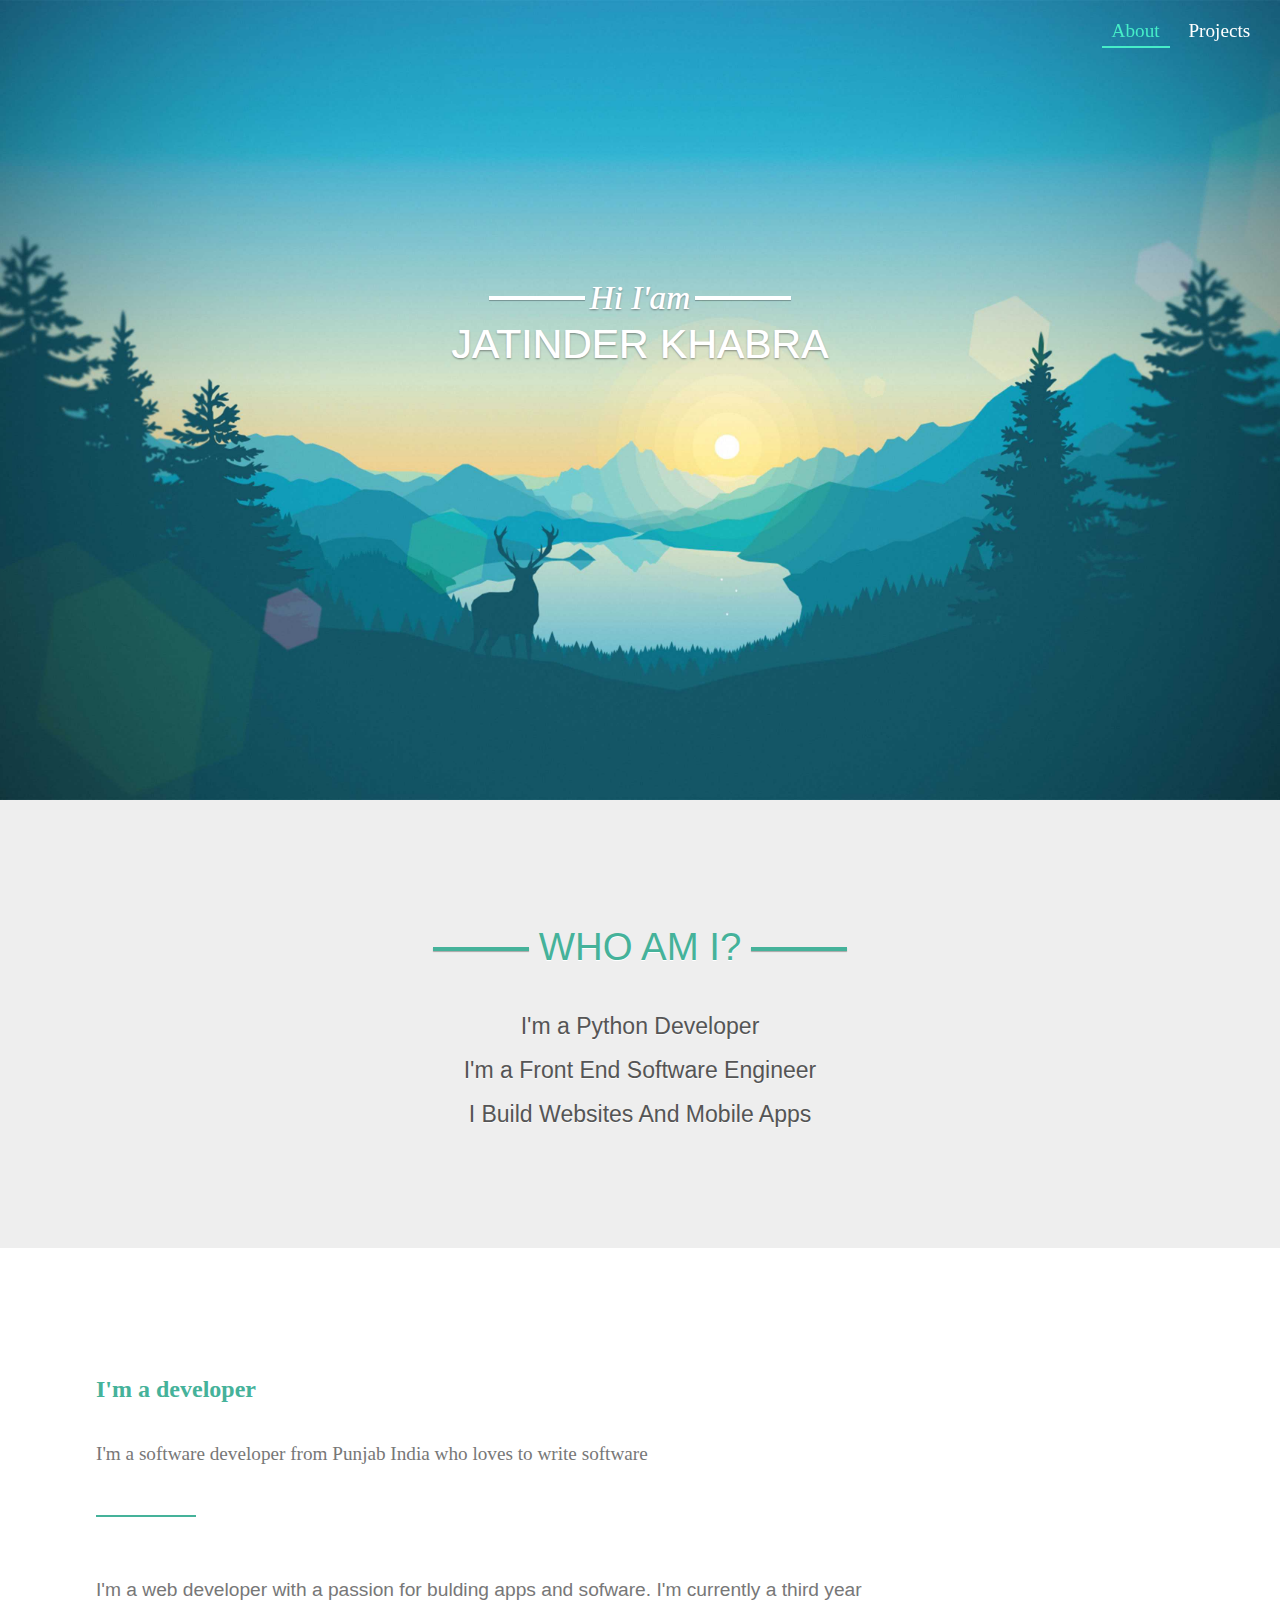
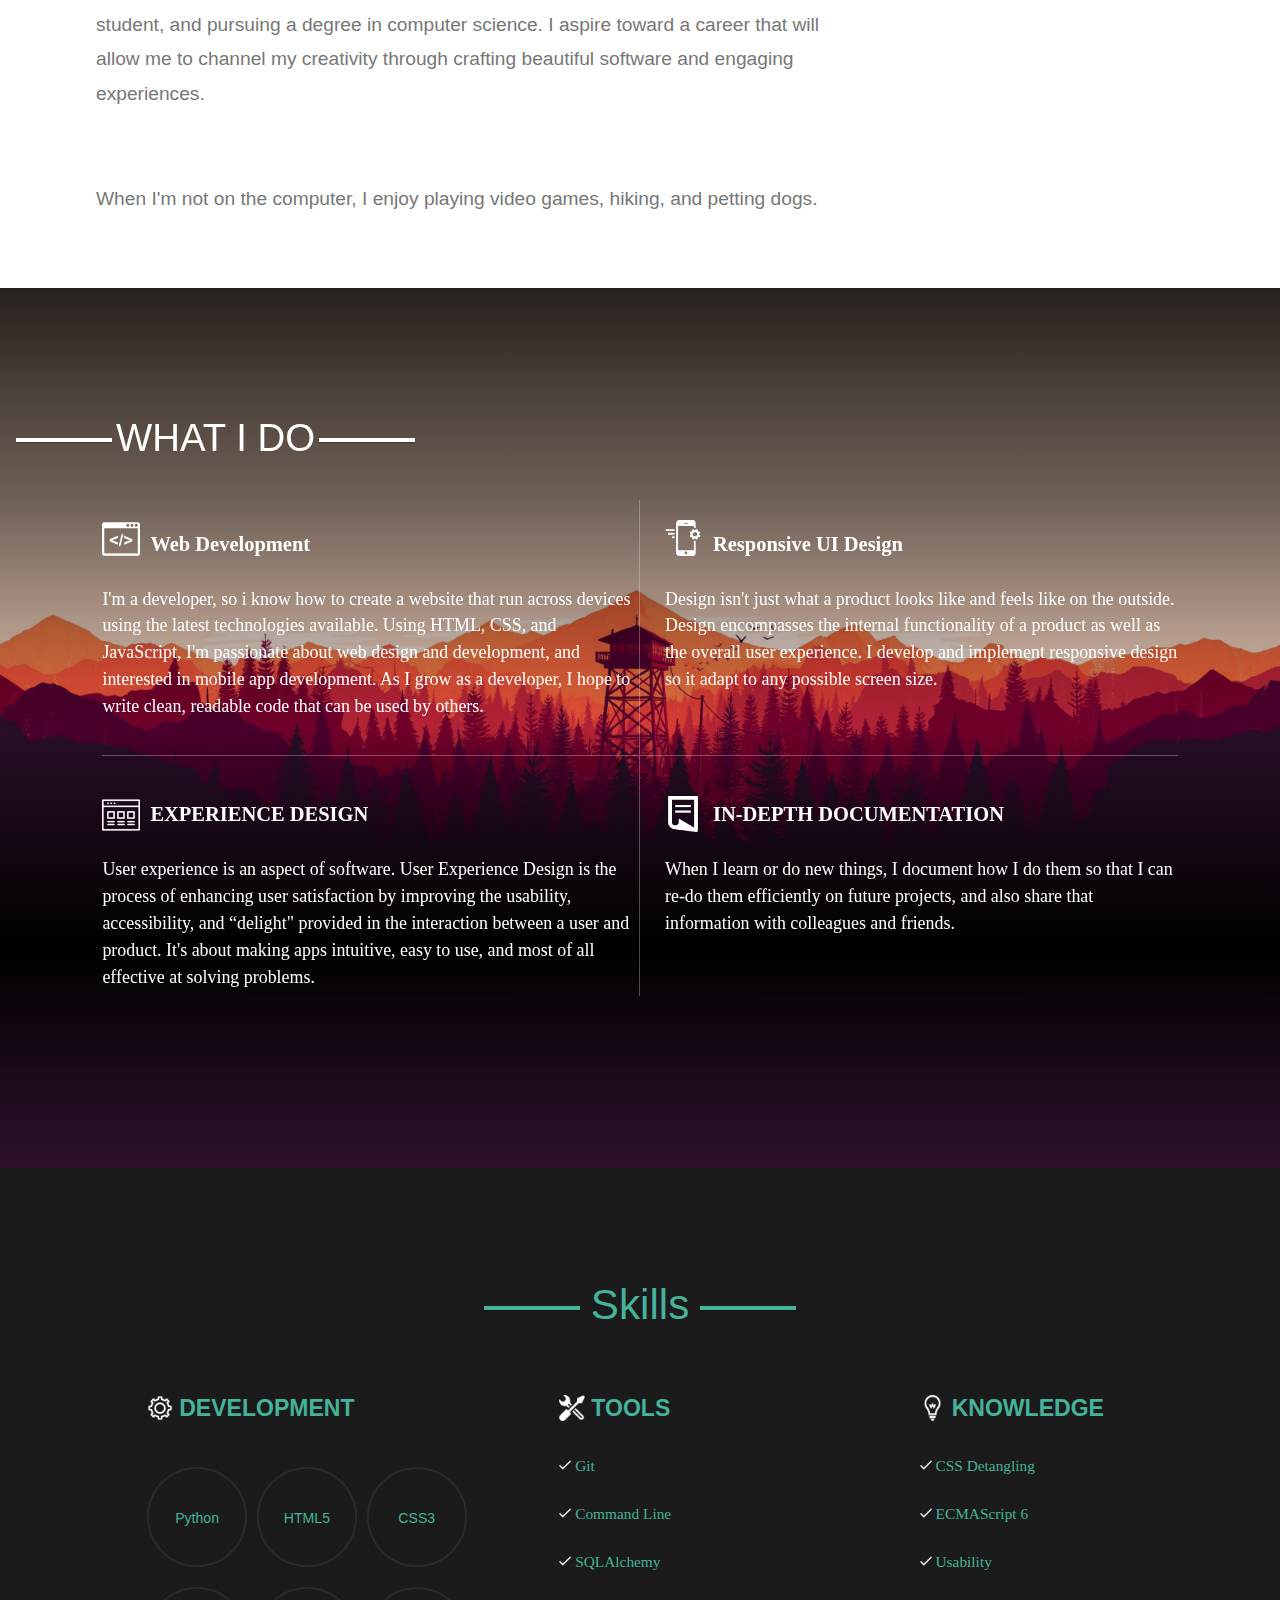
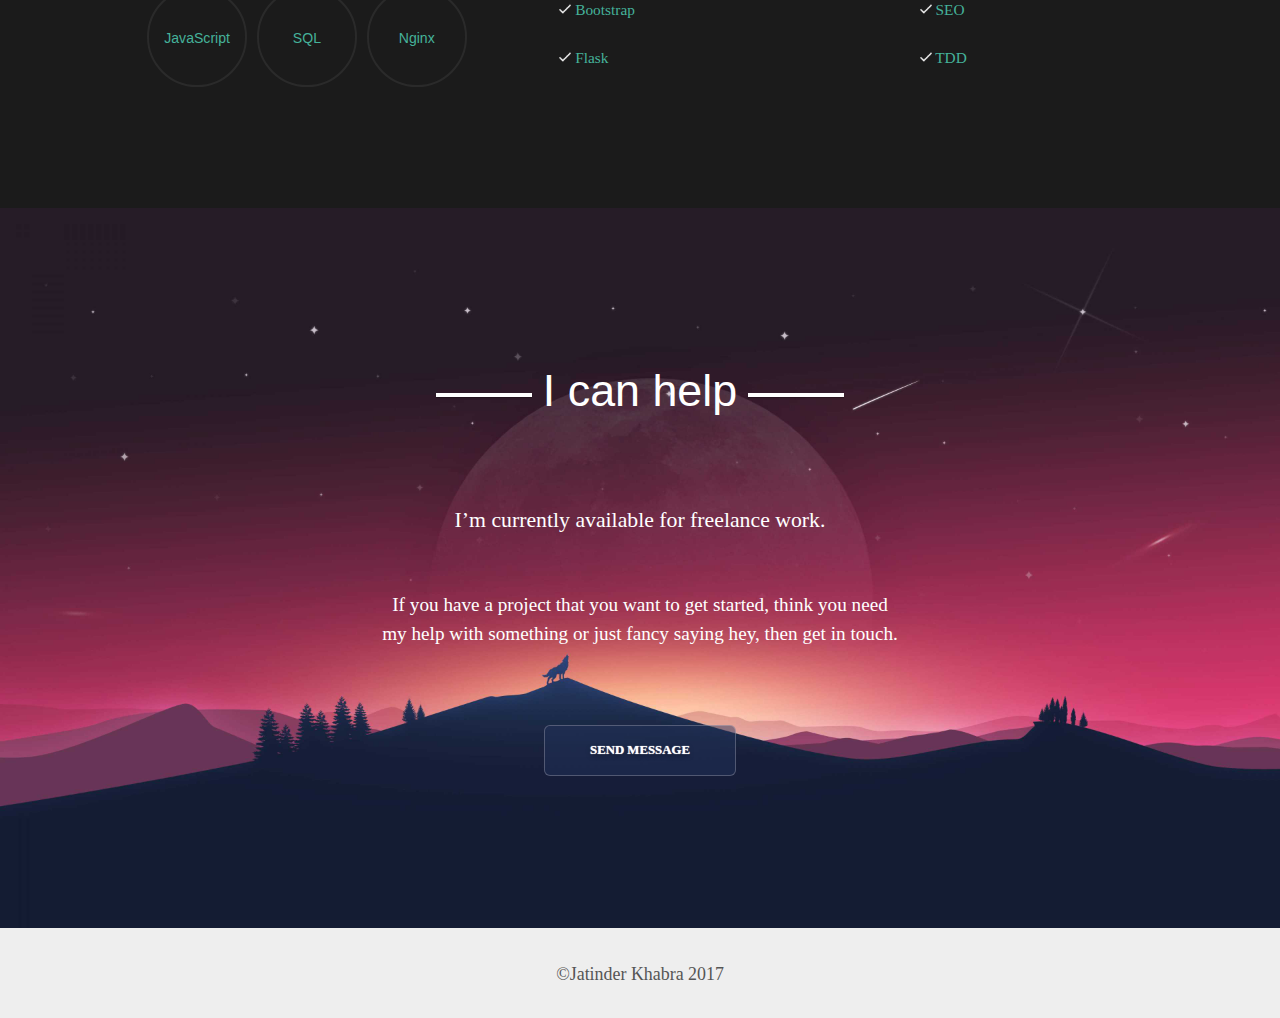
<file: index.html>
<html lang='en'> <title>Jatinder Khabra | About</title> <link rel=stylesheet type=text/css href="bundle/styles.min.css"> <meta name=viewport content="width=device-width,initial-scale=1.0"> <meta name=theme-color content='#fff'> <a href="#menu" id=toggle title='Menu'><span></span></a> <nav id='menu'> <ul class='nav-bar' id='nav'> <li class=nav-items > <a class=nav-links href=work.html >Projects</a> <li class="nav-items about"> <a class="nav-links active" href=index.html >About</a> </ul> </nav> <div class='container'> <div class='wrapper'> <div class='big-image'> <div class='greeting'> <span class='line'></span> <span class='hi'>Hi I'am</span> <span class='line'></span> </div> <div class='name' id='nam'>Jatinder Khabra</div> </div> <div class='who'> <div class='info'> <span class='line line2'></span> <span class='who2'>WHO AM I?</span> <span class='line line2'></span> </div> <div class='info-content'> <span class='br'>I'm a Python Developer </span> <br> <span class='br'>I'm a Front End Software Engineer</span> <br> <span class='br'> I Build Websites And Mobile Apps</span> </div> </div> <div class='education'> <div class='edu1'> <h2 class='edu2'>I'm a developer</h2> <h3 class='edu3'>I'm a software developer from Punjab India who loves to write software</h3> <span class='dvider'></span> <div class='about-text'> <!-- <img class='profile' src='bundle/images/m.jpg' alt='profile picture'>--> <p class='edu4'>I'm a web developer with a passion for bulding apps and sofware. I'm currently a third year student, and pursuing a degree in computer science. I aspire toward a career that will allow me to channel my creativity through crafting beautiful software and engaging experiences. <span class='black'></span> <p class='edu5'>When I'm not on the computer, I enjoy playing video games, hiking, and petting dogs. </p> </div> </div> </div> <div class='do'> <div class='color'> <div class='do-heading'> <span class='line'></span> <span class='do-head'>WHAT I DO</span> <span class='line'></span> </div> <div class='do1'> <div class='do-content'> <div class=sprite ><img class='do-icon' src='bundle/images/code.png' alt='web development'></div> <h3 class=service-heading >Web Development</h3> <p class=service-text > I'm a developer, so i know how to create a website that run across devices using the latest technologies available. Using HTML, CSS, and JavaScript, I'm passionate about web design and development, and interested in mobile app development. As I grow as a developer, I hope to write clean, readable code that can be used by others. </p> </div> <div class='do-content2 space'> <div class="sprite ico2"><img class='do-icon' src='bundle/images/mob.png' alt='responsive design'></div> <h3 class=service-heading >Responsive UI Design</h3> <p class=service-text > Design isn't just what a product looks like and feels like on the outside. Design encompasses the internal functionality of a product as well as the overall user experience. I develop and implement responsive design so it adapt to any possible screen size. </p> </div> <div class='do-content3'> <div class="sprite ico3"><img class='do-icon' src='bundle/images/d.png' alt='experience design'></div> <h3 class=service-heading >EXPERIENCE DESIGN</h3> <p class=service-text > User experience is an aspect of software. User Experience Design is the process of enhancing user satisfaction by improving the usability, accessibility, and “delight" provided in the interaction between a user and product. It's about making apps intuitive, easy to use, and most of all effective at solving problems. </p> </div> <div class='do-content4 space'> <div class="sprite ico4"><img class='do-icon' src='bundle/images/folder.png' alt='documentation'></div> <h3 class=service-heading >IN-DEPTH DOCUMENTATION</h3> <p class=service-text > When I learn or do new things, I document how I do them so that I can re-do them efficiently on future projects, and also share that information with colleagues and friends. </p> </div> </div> </div> </div> <div class='skill'> <div class='skill-header'> <span class='line line2'></span> <span class='l'>Skills</span> <span class='line line2'></span> </div> <div class='skill1'> <h2 class='tool-heading'> <span class='sprite tools'> <img class='icon-img' src='bundle/images/s2.png' alt='web tools'> </span> <span>DEVELOPMENT</span> </h2> <div class='skill2'> <ul> <li class='skill-item'>Python <li class='skill-item'>HTML5 <li class='skill-item'>CSS3 <li class='skill-item'>JavaScript <li class='skill-item'>SQL <li class='skill-item'>Nginx </ul> </div> </div> <div class='tool-wrapper'> <h2 class=tool-heading > <span class="sprite tools"><img class='icon-img' src='bundle/images/tool.png' alt='web tools'></span> <span>TOOLS</span> </h2> <ul> <li class='tool-item'><img class='item-svg' src='bundle/images/t.png' alt='git github'> Git <li class='tool-item'><img class='item-svg' src='bundle/images/t.png' alt='command line'> Command Line <li class='tool-item'><img class='item-svg' src='bundle/images/t.png' alt='sqlachemy'> SQLAlchemy <li class='tool-item'><img class='item-svg' src='bundle/images/t.png' alt='boostrap'> Bootstrap <li class='tool-item'><img class='item-svg' src='bundle/images/t.png' alt='flask'> Flask </ul> </div> <div class='idea-wrapper'> <h2 class=idea-heading > <span class="sprite tools"><img class='icon-img' src='bundle/images/idea2.png' alt='web knowledge'></span> <span>KNOWLEDGE</span> </h2> <ul> <li class='tool-item'><img class='item-svg' src='bundle/images/t.png' alt='css detangling'> CSS Detangling <li class='tool-item'><img class='item-svg' src='bundle/images/t.png' alt='EcmasScript'> ECMAScript 6 <li class='tool-item'><img class='item-svg' src='bundle/images/t.png' alt='usability'> Usability <li class='tool-item'><img class='item-svg' src='bundle/images/t.png' alt='SEO'> SEO <li class='tool-item'><img class='item-svg' src='bundle/images/t.png' alt='tdd'> TDD </ul> </div> </div> <div class='help'> <div class='help-txt'> <span class='line'></span> <span class='txt'> I can help</span> <span class='line'></span> </div> <h3 class='help-txt2'> I’m currently available for freelance work.</h3> <p class='help-txt3'> If you have a project that you want to get started, think you need <br> my help with something or just fancy saying hey, then get in touch. </p> <a class="send message-btn" href="mailto:jkhabra09@gmail.com" target=_blank rel='noopener' title=email >SEND MESSAGE</a> </div> </div> </div> <footer class='footer'> &copy;Jatinder Khabra 2017 </footer> <script> var theToggle = document.getElementById('toggle'); function hasClass(elem, className) { return new RegExp(' ' + className + ' ').test(' ' + elem.className + ' '); } function addClass(elem, className) { if (!hasClass(elem, className)) { elem.className += ' ' + className; } } function removeClass(elem, className) { var newClass = ' ' + elem.className.replace( /[\t\r\n]/g, ' ') + ' '; if (hasClass(elem, className)) { while (newClass.indexOf(' ' + className + ' ') >= 0 ) { newClass = newClass.replace(' ' + className + ' ', ' '); } elem.className = newClass.replace(/^\s+|\s+$/g, ''); } } function toggleClass(elem, className) { var newClass = ' ' + elem.className.replace( /[\t\r\n]/g, " " ) + ' '; if (hasClass(elem, className)) { while (newClass.indexOf(" " + className + " ") >= 0 ) { newClass = newClass.replace( " " + className + " " , " " ); } elem.className = newClass.replace(/^\s+|\s+$/g, ''); } else { elem.className += ' ' + className; } } theToggle.onclick = function() { toggleClass(this, 'on'); return false; } </script> <script> var d = document.getElementById("nav"); window.onscroll = function() {myFunction()}; function myFunction() { if (document.body.scrollTop > 150) { document.getElementById("nav").className = "stuck"; } else { document.getElementById("nav").className = "nav-bar"; } } </script>
</file>
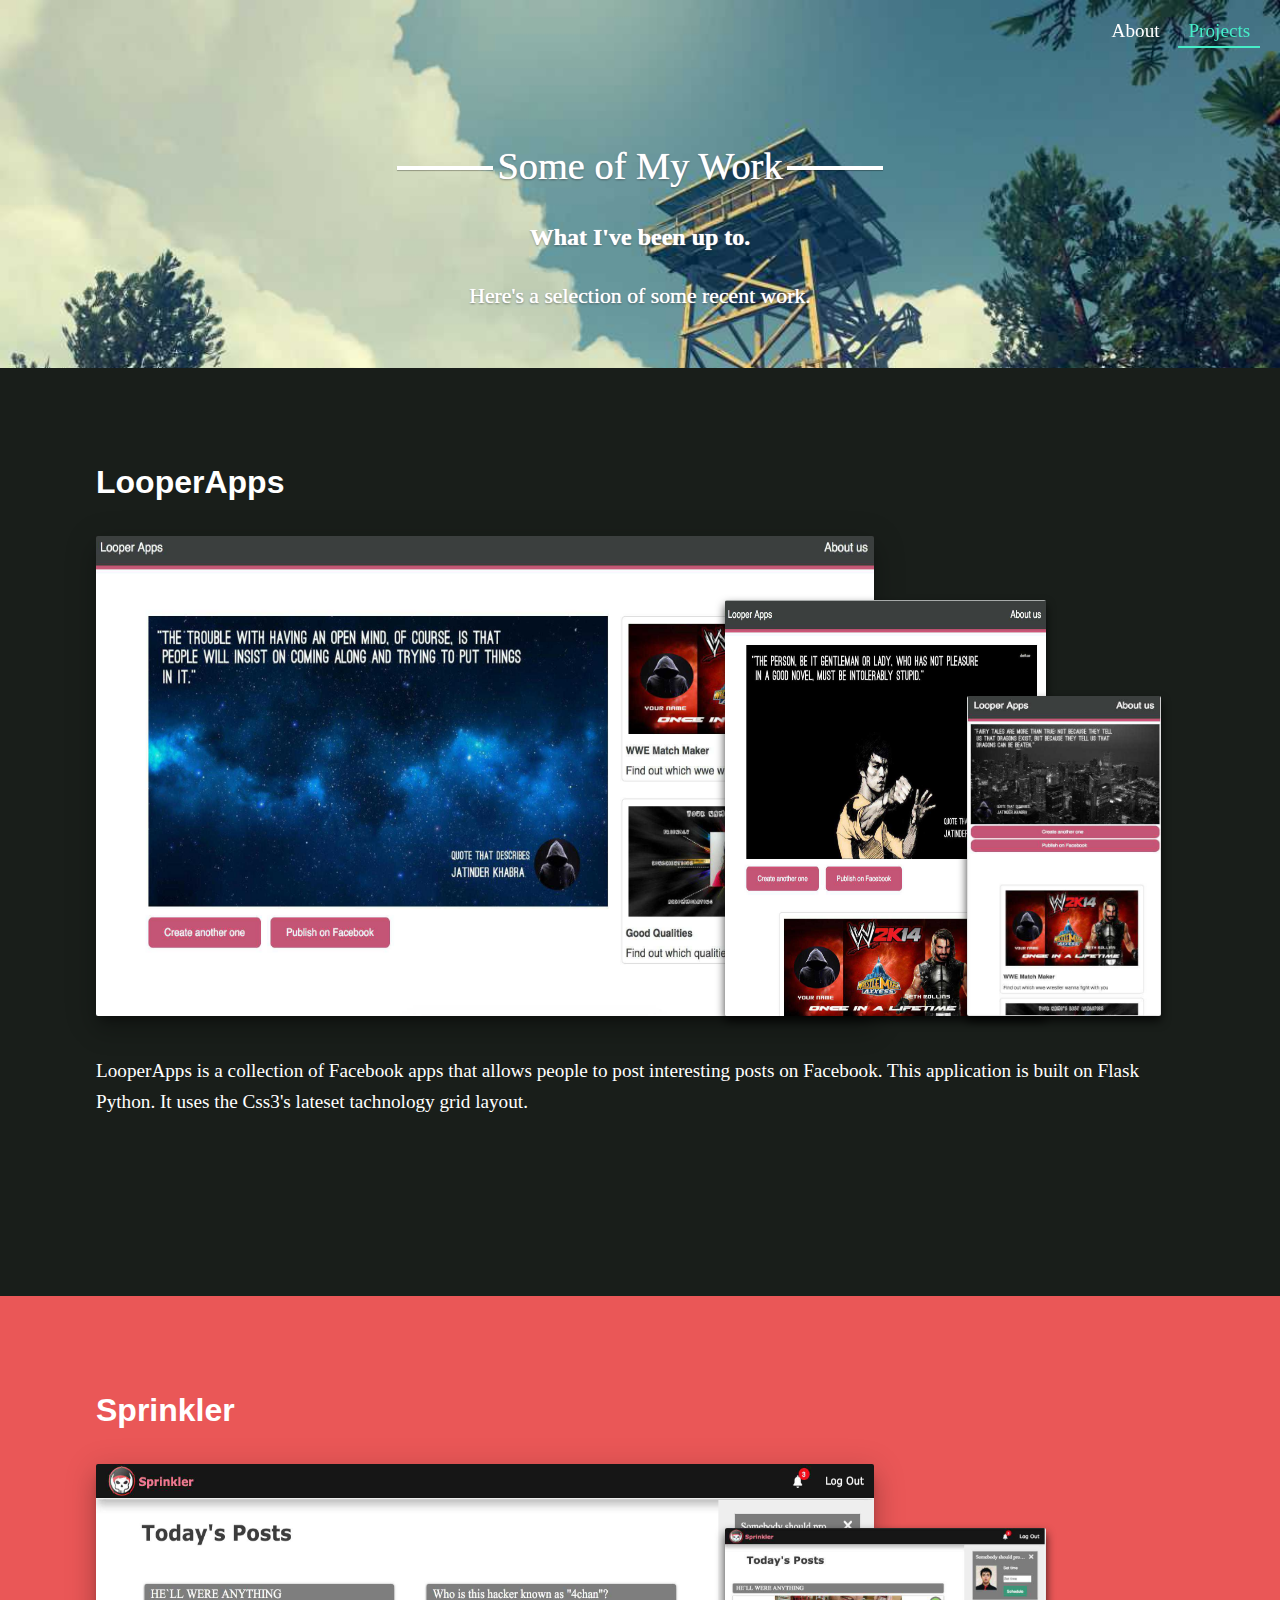
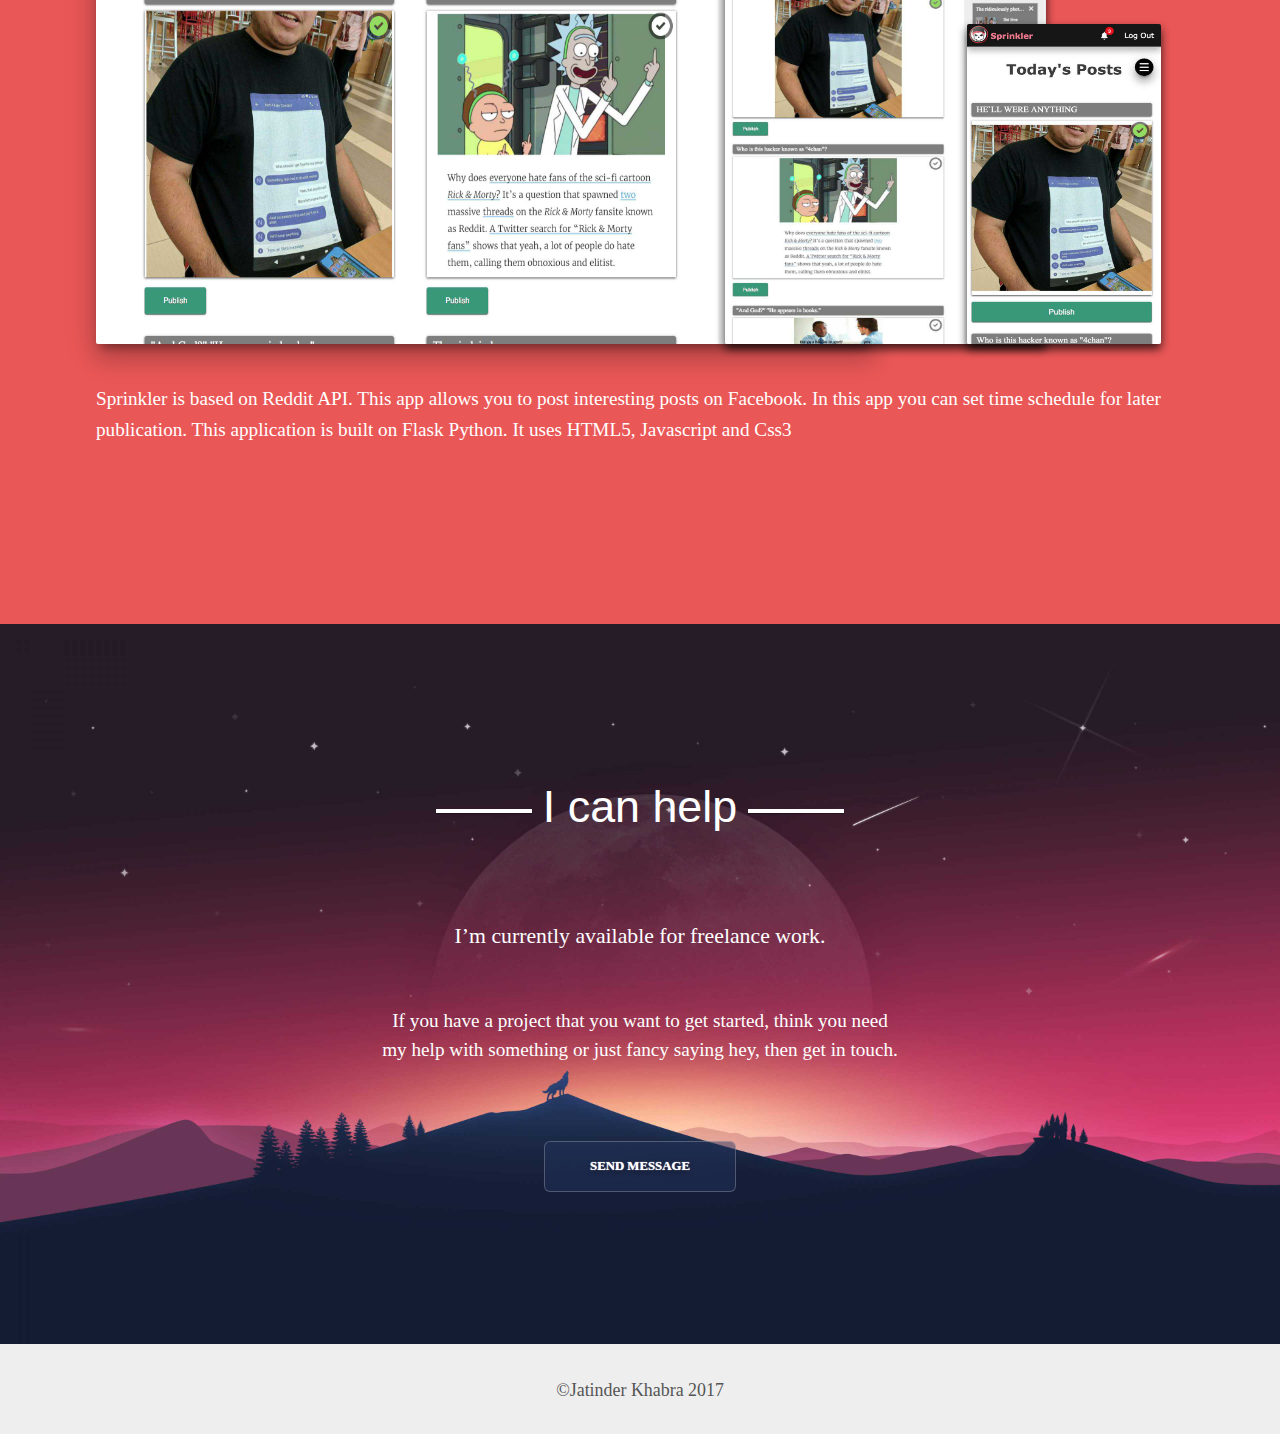
<file: work.html>
<html lang='en'> <title>Jatinder Khabra | Projects</title> <link rel=stylesheet type=text/css href="bundle/styles.min.css"> <meta name=viewport  content="width=device-width,initial-scale=1.0"> <meta name=theme-color  content='#fff'> <a href="#menu" id=toggle  title='Menu'><span></span></a> <nav id='menu'> <ul class='nav-bar' id='nav'> <li class=nav-items > <a class="nav-links active" href=work.html >Projects</a> <li class="nav-items about"> <a class=nav-links  href=index.html >About</a> </ul> </nav> <div class='container'> <div class='my-work'> <div class='my-mork3'> <span class='line'></span> <span class='my-work2'>Some of My Work</span> <span class='line'></span> <h2 class='work-heaing'>What I've been up to.</h2> <p class='work-para'>Here's a selection of some recent work.</p> </div> </div> <div class='looper'> <div class='screenshot'> <h1 class='app-name'><a class='loop-link' href='https://github.com/jkhabra/looper-apps' target='_blank'>LooperApps</a></h1> <div class='screenshot2'> <img class='shot-image' src='bundle/images/shot.jpg' alt='app screentshot'> <img class='tab' src='bundle/images/tab.jpg' alt='screentshot'> <img class='mob' src='bundle/images/shot3.jpg' alt='screenshot'> </div> </div> <div class='dis'> <p class='app-about'>LooperApps is a collection of Facebook apps that allows people to post interesting posts on Facebook. This application is built on Flask Python. It uses the Css3's lateset tachnology grid layout.</p> </div> </div> <div class='looper sprinkler'> <div class='screenshot'> <h1 class='app-name'><a class='loop-link' href='https://github.com/jkhabra/sprinkler' target='_blank'>Sprinkler</a></h1> <div class='screenshot2'> <img class='shot-image' src='bundle/images/sprinkler-shot1.jpg' alt='app screentshot'> <img class='tab' src='bundle/images/sprinkler-shot2.jpg' alt='screentshot'> <img class='mob' src='bundle/images/sprinkler-shot3.jpg' alt='screenshot'> </div> </div> <div class='dis'> <p class='app-about'> Sprinkler is based on Reddit API. This app allows you to post interesting posts on Facebook. In this app you can set time schedule for later publication. This application is built on Flask Python. It uses HTML5, Javascript and Css3 </p> </div> </div> <div class='help'> <div class='help-txt'> <span class='line'></span> <span class='txt'> I can help</span> <span class='line'></span> </div> <h3 class='help-txt2'> I’m currently available for freelance work.</h3> <p class='help-txt3'> If you have a project that you want to get started, think you need <br> my help with something or just fancy saying hey, then get in touch. </p> <a class="send message-btn" href="mailto:jkhabra09@gmail.com" target=_blank  rel='noopener' title=email >SEND MESSAGE</a> </div> </div> <footer class='footer'> &copy;Jatinder Khabra 2017 </footer> <script> var theToggle = document.getElementById('toggle'); function hasClass(elem, className) { return new RegExp(' ' + className + ' ').test(' ' + elem.className + ' '); } function addClass(elem, className) { if (!hasClass(elem, className)) { elem.className += ' ' + className; } } function removeClass(elem, className) { var newClass = ' ' + elem.className.replace( /[\t\r\n]/g, ' ') + ' '; if (hasClass(elem, className)) { while (newClass.indexOf(' ' + className + ' ') >= 0 ) { newClass = newClass.replace(' ' + className + ' ', ' '); } elem.className = newClass.replace(/^\s+|\s+$/g, ''); } } function toggleClass(elem, className) { var newClass = ' ' + elem.className.replace( /[\t\r\n]/g, " " ) + ' '; if (hasClass(elem, className)) { while (newClass.indexOf(" " + className + " ") >= 0 ) { newClass = newClass.replace( " " + className + " " , " " ); } elem.className = newClass.replace(/^\s+|\s+$/g, ''); } else { elem.className += ' ' + className; } } theToggle.onclick = function() { toggleClass(this, 'on'); return false; } </script> <script> var d = document.getElementById("nav"); window.onscroll = function() {myFunction()}; function myFunction() { if (document.body.scrollTop > 150) { document.getElementById("nav").className = "stuck"; } else { document.getElementById("nav").className = "nav-bar"; } } </script>
</file>
<file: bundle/styles.min.css>
@charset utf-8;*{margin:0;padding:0;font-family:sans-serif;outline:none;box-sizing:border-box}#toggle{display:none}.nav-bar{padding:12px;position:fixed;width:100%;height:60px}.nav-items{list-style:none;float:right;width:7vw}.about{width:6vw}.nav-links.active{color:#46edc8;padding-bottom:5px;border-bottom:2px solid #46edc8;width:4.5vw;text-align:center}.nav-links,.link{text-decoration:none;color:#fff;line-height:2;font-family:brandon-grotesque;font-size:1.5vw;padding:13px 10px}.stuck{position:fixed;z-index:100;width:100%;top:0;background:rgba(51,51,51,0.53);padding:12px}.nav-links:hover{color:#fff;padding-bottom:5px;border-bottom:2px solid #fff;/width:4vw;/text-align:center}.container{font-family:'gotham rounded',arial,sans -serif}.big-image{/border:1px solid red;height:50em;display:grid;grid-template-columns:1fr;grid-template-rows:270px 33px 50px;background-image:url(./images/3.jpg);background-repeat:no-repeat;background-position:center;background-size:cover;grid-gap:9px}.line{height:.3vw;width:7.5vw;position:relative;top:-9px;display:inline-block;zoom:1;background:#fff;box-shadow:0 1px 1px rgba(0,0,0,0.3)}.hi{font-size:2.6vw;color:#fff;font-family:Arapey,georgia,serif;font-style:italic;font-weight:300;text-shadow:0 0 1px #fff,0 1px 2px rgba(0,0,0,0.45)}.greeting{grid-column:1;grid-row:2;text-align:center}.name{font-size:3.2vw;color:#fff;font-family:'gotham rounded',arial,sans-serif;text-transform:uppercase;text-shadow:0 0 1px #fff,0 1px 2px rgba(0,0,0,0.45);grid-column:1;grid-row:3;text-align:center}.who{/border:1px solid;height:28em;display:grid;background:#eee;grid-template-columns:1fr;grid-template-rows:5em 35px 200px;grid-gap:45px}.info{text-align:center;font-size:3vw;text-shadow:0 1px 0 #fff;font-weight:200;color:#45b29a;font-family:HelveticaNeue;grid-row:2;grid-column:1}.line2{background:#45b29a}.info-content{font-size:1.8vw;font-weight:200;color:#555;line-height:1.9;text-align:center;text-shadow:0 1px 0 rgba(255,255,255,0.75);font-family:'gotham rounded';/color:#45b29a;grid-row:3;grid-column:1}.education{height:40em}.edu1{padding-top:8em;margin-left:6em}.edu2{padding-bottom:40px;color:#45b29a;font-family:HelveticaNeue}.edu3{font-weight:400;font-family:'gotham rounded';font-size:1.5vw;color:#777}.edu4{width:40em;font-size:1.5vw;/color:#45af85;font-weight:300;line-height:1.8}.edu5{margin-top:4em;font-size:1.5vw;font-weight:300}.dvider{display:block;margin:50px 0;width:100px;height:2px;background-color:#45b29a}.about-text{font-family:'gotham rounded';margin-top:3.5em;color:#777}.profile{width:18vw;height:18vw;float:right;margin-top:-8em;margin-right:8em;border-radius:5px;box-shadow:0 0 5px #fff,3px 3px 6px rgba(0,0,0,0.45);-webkit-transform:rotate(180deg);-moz-transform:rotate(180deg);-ms-transform:rotate(180deg);-o-transform:rotate(180deg);transform:rotate(15deg)}.do{height:55em;background-image:url(./images/15.jpg);background-repeat:no-repeat;background-size:cover;position:relative;background-position:center;/border:1px solid red}.color{position:absolute;background:linear-gradient(to bottom,rgba(0,0,0,0.85),rgba(0,0,0,0.55),rgba(0,0,0,0.11),rgba(0,0,0,1.55),rgba(0,0,0,-1.35));top:0;width:100%;height:100%}.do-heading{padding-top:8em;margin-left:1em;padding-bottom:2.5em;color:#fff;font-family:'gotham rounded'}.do-head{font-size:3vw}.sprite{width:7%;/border:1px solid;height:16%;background-repeat:no-repeat;background-size:100%}.do-icon{width:100%}.do1{display:grid;grid-template-columns:42% 42%;grid-template-rows:16em 15em;justify-content:center}.do-content{grid-column:1;grid-row:1;border-bottom:1px solid rgba(242,242,242,.3);border-right:1px solid rgba(242,242,242,.3);padding-top:20px}.service-heading{padding:0 0 30px 48px;color:#fff;margin-top:-25px;font-family:'gotham rounded';font-size:1.6vw}.space{padding-left:25px}.service-text{margin:0;margin-bottom:0;margin-bottom:10px;font-family:'gotham rounded';line-height:1.5;font-size:1.4vw;color:#fff;font-weight:300}.do-content2{grid-column:2;grid-row:1;border-bottom:1px solid rgba(242,242,242,.3);padding-top:20px}.do-content3{grid-column:1;grid-row:2;border-right:1px solid rgba(242,242,242,.3);padding-top:40px}.do-content4{grid-column:2;grid-row:2;padding-top:40px}.help{height:45em;background-image:url(./images/7.jpg);background-repeat:no-repeat;background-size:cover;background-position:center}.help-txt,.help-txt2{text-align:center;font-weight:400;color:#fff}.help-txt{padding-top:3.5em;font-size:3.5vw;font-family:HelveticaNeue}.help-txt2{margin-top:4.2em;font-size:1.7vw;color:#fff;font-family:'gotham rounded'}.help-txt3{color:#fff;margin-top:3em;text-align:center;font-size:1.5vw;font-weight:300;line-height:1.5em;padding-bottom:4em;font-family:'gotham rounded'}.skill{height:40em;background:#1b1b1b;display:grid;grid-template-columns:1fr 1fr 1fr;grid-template-rows:2em 35px 22em;grid-row-gap:5em;color:#45b29a}.skill-header{grid-column:1/ span 3;text-align:center;font-size:3.3vw;grid-row:2;font-family:HelveticaNeue}.skill1{width:14em;font-size:2.3vw;margin-left:5em;grid-column:1;grid-row:3;font-family:HelveticaNeue}.icon-img{vertical-align:text-bottom;width:2vw}.tool-wrapper{font-size:2.3vw;grid-column:2;grid-row:3;font-family:HelveticaNeue}.idea-wrapper{font-size:2.3vw;grid-column:3;grid-row:3;font-family:HelveticaNeue}.skill-head{/padding-top:25px;font-size:1.8vw}.skill2{font-family:'gotham rounded'}.skill-item{margin:5px 5px 5px 0;display:inline-block;border:2px solid rgba(57,57,57,.5);border-radius:50%;text-align:center;margin:10px 10px 10px 0;padding:0;width:7.8vw;height:7.8vw;line-height:7;font-size:1.1vw}.tool-heading,.idea-heading{font-size:1.8vw;padding-bottom:35px}.item-svg{width:12px}.tool-item{margin-bottom:30px;font-size:1.2vw;font-family:'gotham rounded';list-style:none}.depe{font-size:1.7vw}.message-btn:hover{background:rgba(213,77,115,0.59)}.message-btn{display:block;text-align:center;cursor:pointer;text-transform:uppercase;font-weight:700;font-size:1vw;/font-family:'gotham rounded',arial,sans-serif;line-height:1.5;padding:15px 19px 15px 19px;margin:0 auto 0;background:0;border-radius:6px;position:relative;overflow:hidden;transition:all .3s ease;font-family:'gotham rounded';color:#fff;width:15em;text-shadow:0 0 1px #fff,0 2px 5px rgba(0,0,0,0.45)}.send{text-decoration:none;background:rgba(34,52,91,0.47);border:1px solid rgba(243,236,238,0.25)}.footer{/margin-bottom:2vw;text-align:center;height:3em;padding:2em 0 3em 0;font-size:1.4vw;font-family:'gotham rounded';background:#eee;color:#555}@media screen and (min-width:841px) and (max-width:1000px){.hi{font-size:3.6vw}.name{font-size:3.5vw}.service-heading{padding:0 0 30px 35px;color:#fff;margin-top:-20px}.service-text{font-size:1.7vw}.edu3{font-size:1.9vw}.edu4,.edu5{font-size:1.8vw}.help-txt{font-size:4.5vw}.help-txt2{font-size:2.5vw;margin-top:3.5em}.help-txt3{font-size:2vw;margin-top:3.5em;padding-bottom:4em}.message-btn{font-size:1.3vw;background:rgba(34,52,91,0.47)}}@media screen and (min-width:740px) and (max-width:840px){.hi{font-size:4.4vw}.name{font-size:5.2vw}.info{font-size:5vw}.info-content{font-size:2.9vw}.line{width:10.5vw}.edu1{margin-left:3em}.edu4{width:30em}.edu4,.edu5,.edu3{font-size:2.1vw}.profile{margin-right:3em}.do-head{font-size:3.4vw}.do1{grid-template-columns:45% 45%;grid-template-rows:16em 20em}.service-heading{font-size:2.3vw;padding:0 0 30px 30px;margin-top:-23px}.service-text{font-size:2vw}.skill-header{font-size:4.3vw}.tool-heading,.idea-heading{font-size:2.2vw}.tool-item{font-size:2vw}.skill1{width:19em;font-size:2.3vw;margin-left:4em}.skill-item{width:11vw;height:11vw;line-height:5;font-size:2vw}help-txt{font-size:4.5vw}.help-txt2{font-size:2.5vw;margin-top:4.2em}.help-txt3{font-size:2.5vw;margin-top:2.5em;padding-bottom:4em}.message-btn{font-size:1.3vw;background:rgba(34,52,91,0.47)}}@media screen and (min-width:560px) and (max-width:741px){.hi{font-size:4.6vw}.name{font-size:5.2vw}.line{width:12.5vw}.info{font-size:5.5vw}.info-content{font-size:3vw}.do-head{font-size:3.6vw}.do1{grid-template-columns:45% 45%;grid-template-rows:16em 20em}.service-heading{font-size:2.4vw;padding:0 0 30px 30px;margin-top:-20px}.service-text{font-size:2.1vw}.skill-header{font-size:5.3vw}.skill1{margin-left:3em}.tool-heading,.idea-heading{font-size:2.2vw}.icon-img{width:3vw}.tool-item{font-size:2vw}.skill-item{width:11vw;height:11vw;line-height:5;font-size:2vw}.edu1{margin-left:2em}.edu3{font-size:2.3vw}.profile{width:26vw;height:30vw;margin-right:1em}.edu4,.edu5{font-size:2.3vw}.edu4{width:27em}.help-txt{font-size:4.5vw}.help-txt2{font-size:3vw}.help-txt3{font-size:2.8vw}.message-btn{font-size:1.6vw;background:rgba(34,52,91,0.47)}.footer{font-size:2.1vw}}@media screen and (min-width:480px) and (max-width:559px){.big-image{background-position:center center}.hi{font-size:6.6vw}.name{font-size:6.25vw}.line{height:.4vw;width:17.5vw}.info{font-size:7.5vw}.info-content{font-size:4.4vw}.do{height:95em}.do-heading{padding-bottom:4.5em}.do-head{font-size:7.5vw}.sprite{width:8%}.do1{grid-template-columns:80%;grid-template-rows:18em 15em 19em 11em;grid-gap:4em}.do-content{padding-top:0;border-bottom:none;border-right:none}.do-content2{grid-column:1;grid-row:2;padding-top:0;border-bottom:none}.do-content3{grid-column:1;grid-row:3;padding-top:0;border-right:none}.do-content4{grid-column:1;grid-row:4;padding-top:0}.space{padding-left:0}.service-heading{font-size:3.6vw;margin-top:-27px;padding:0 0 30px 42px}.service-text{font-size:3.7vw;line-height:1.7}.skill{height:53em;grid-template-columns:1.5fr 1fr 1fr;grid-template-rows:0 35px 19em 16em;grid-row-gap:4em}.skill-header{font-size:7.5vw}.skill1{margin-left:2em;width:35em;grid-column:1 / span 3}.tool-heading,.idea-heading{font-size:3vw;padding-bottom:30px}.icon-img{width:4vw}.tool-wrapper{grid-column:1;grid-row:4;margin-left:2em}.idea-wrapper{grid-column:2;grid-row:4}.tool-item{font-size:2.8vw;margin-bottom:30px}.skill-item{margin:10px 20px 10px 0;width:20vw;height:20vw;line-height:7;font-size:2.8vw}.education{height:43em}.profile{width:30vw;margin:0 10em 2.5em;height:35vw;float:none}.edu1{margin-left:1em}.edu3{font-size:3vw}.edu4,.edu5{font-size:2.9vw;line-height:1.9}.edu4{width:30em}.help{background-position:center center}.help-txt{font-size:6.5vw}.help-txt2{font-size:4vw;margin-top:5em}.help-txt3{font-size:3.5vw;margin-top:3em;padding-bottom:4em}.message-btn{width:90%;font-size:2vw;padding:16px 5px 13px 5px;background:rgba(18,29,49,0.33)}.footer{padding:2em 0 3em 0;font-size:2.5vw}#toggle{display:block;position:fixed;top:25px;right:40px;height:27px;width:30px;cursor:pointer;z-index:100;transition:opacity .25s ease}#toggle span:after,#toggle span:before{content:"";position:absolute;left:0;top:-9px}#toggle span:after{top:9px}#toggle span{position:relative;display:block}#toggle span,#toggle span:after,#toggle span:before{width:100%;height:5px;/background-color:#888;background-color:#c5c3c3;transition:all .3s;backface-visibility:hidden;border-radius:2px}#toggle.on span{background-color:transparent}#toggle.on span:before{transform:rotate(45deg) translate(5px,5px)}#toggle.on span:after{transform:rotate(-45deg) translate(7px,-8px)}#toggle.on + #menu{opacity:1;visibility:visible}#menu{position:fixed;color:#999;width:102px;height:145px;top:42px;right:5px;padding:5px 10 0 30px;margin:auto;text-align:center;border-radius:5px;background:rgba(41,36,36,0.27);box-shadow:0 1px 8px rgba(0,0,0,0.05);opacity:0;visibility:hidden;transition:opacity .4s}.nav-bar,.nav-items,.nav-links{list-style:none;display:block;margin:0;padding:0;float:none;position:static}.nav-links{list-style:none;display:block;margin:0;padding:0;float:none;position:static;height:40px;font-size:3.5vw;line-height:3}.nav-links.active{padding-bottom:0;border-bottom:1px solid #fff;width:7.5vw}.nav-links:hover{color:#fff;/background:green;padding-bottom:0;border-bottom:1.5px solid #fff;width:7.5vw}.stuck{position:static;background:transparent;padding:0}}@media screen and (max-width:481px){.big-image{background-position:center}.hi{font-size:8.2vw}.name{font-size:9vw}.line{width:18vw;height:.7vw}.info{font-size:2.2em}.info-content{font-size:1.5em}.education{height:55em}.edu1{margin-left:1em}.edu3{font-size:1.2em;line-height:1.3}.dvider{margin:50px 0}.profile{width:32vw;height:37vw;margin:0 6em 1.5em;float:none}.edu4{width:16em;font-size:1.2em}.edu5{margin-top:3em;font-size:1.2em;line-height:1.5em;padding-right:5px}.do{height:78em}.do-heading{padding-bottom:4.5em}.do-head{font-size:7.5vw}.sprite{width:8%}.do1{grid-template-columns:80%;grid-template-rows:15em 11em 15em 10em;grid-gap:2em}.do-content{padding-top:0;border-bottom:none;border-right:none}.do-content2{grid-column:1;grid-row:2;padding-top:0;border-bottom:none}.do-content3{grid-column:1;grid-row:3;padding-top:0;border-right:none}.do-content4{grid-column:1;grid-row:4;padding-top:0}.space{padding-left:0}.service-heading{font-size:3.6vw;padding:0 0 30px 34px}.service-text{font-size:3.7vw;line-height:1.7}.skill{height:50em;grid-template-columns:1.5fr 1fr 1fr;grid-template-rows:0 35px 15em;grid-row-gap:4em}.skill-header{font-size:7.5vw}.skill1{margin-left:2em;width:35em;grid-column:1 / span 3}.tool-heading,.idea-heading{font-size:3vw;padding-bottom:30px}.icon-img{width:4vw}.tool-wrapper{grid-column:1;grid-row:4;margin-left:2em}.idea-wrapper{grid-column:2;grid-row:4}.tool-item{font-size:2.8vw;margin-bottom:30px}.skill-item{margin:10px 20px 10px 0;width:20vw;height:20vw;line-height:7;font-size:2.8vw}.help{background-position:center}.help-txt{font-size:2.4rem}.help-txt2{font-size:4.5vw;margin-top:5.2em}.help-txt3{margin-top:4.5em;padding-bottom:4.5em;font-size:3.7vw;padding-left:40px;width:90%;font-family:Whitney,Helvetica,Arial,sans-serif}.message-btn{width:96%;background:rgba(18,29,49,0.33);/background:rgba(207,92,107,0.72);line-height:0;font-size:3vw;padding:24px 0 24px 0}.footer{padding:2em 0 3em 0;font-size:2.8vw}#toggle{display:block;position:fixed;top:25px;right:35px;height:27px;width:30px;cursor:pointer;z-index:100;transition:opacity .25s ease}#toggle span:after,#toggle span:before{content:"";position:absolute;left:0;top:-9px}#toggle span:after{top:9px}#toggle span{position:relative;display:block}#toggle span,#toggle span:after,#toggle span:before{width:100%;height:5px;/background-color:#888;background-color:#c5c3c3;transition:all .3s;backface-visibility:hidden;border-radius:2px}#toggle.on span{background-color:transparent}#toggle.on span:before{transform:rotate(45deg) translate(5px,5px)}#toggle.on span:after{transform:rotate(-45deg) translate(7px,-8px)}#toggle.on + #menu{opacity:1;visibility:visible}#menu{position:fixed;color:#999;width:102px;height:160px;top:43px;right:5px;padding:10px 20px 10px 24px;margin:auto;text-align:center;border-radius:5px;background:rgba(41,36,36,0.27);box-shadow:0 1px 8px rgba(0,0,0,0.05);opacity:0;visibility:hidden;transition:opacity .4s}.nav-bar,.nav-items,.nav-links{list-style:none;display:block;margin:0;padding:0;float:none;position:static}.nav-links{list-style:none;display:block;margin:0;padding:0;float:none;position:static;height:40px;font-size:5vw}.nav-links.active{padding-bottom:0;border-bottom:1px solid #fff;width:11vw}.nav-links:hover{color:#fff;/background:green;padding-bottom:0;border-bottom:1.8px solid #fff;width:11vw}.stuck{position:static;background:transparent;padding:0}}.my-work{height:23em;background-image:url(./images/16.jpg);background-repeat:no-repeat;background-size:cover;/background:#1b1b1be6}.my-work2{font-size:3vw;color:#fff;font-family:HelveticaNeue;text-shadow:0 0 1px #fff,0 1px 2px rgba(0,0,0,0.45)}.my-mork3{padding-top:9em;text-align:center}.work-heaing{padding-top:1.5em;color:#fff;font-family:'gotham rounded';text-shadow:0 0 1px #fff,0 1px 2px rgba(0,0,0,0.45)}.work-para{padding-top:1.5em;font-size:1.7vw;color:#fff;font-family:'gotham rounded';text-shadow:0 0 1px #fff,0 1px 2px rgba(0,0,0,0.45)}a.loop-link:hover{color:#46afe4}a.loop-link{text-decoration:none;color:#fff}.looper{height:58em;background:#191e1a;/background:#7dcc93;display:grid;grid-template-columns:1fr;grid-template-rows:35em 20em;grid-gap:2em;padding-top:6em}.sprinkler{background:#ea5757}.screenshot{grid-column:1;grid-row:1;margin-left:6em}.screenshot2{display:grid;grid-template-columns:2fr 1fr .5fr}.shot-image{width:115%;height:30em;z-index:1;border-radius:2px;box-shadow:0 16px 24px 2px rgba(0,0,0,0.14),0 6px 30px 5px rgba(0,0,0,0.12),0 8px 10px -5px rgba(0,0,0,0.4)}.tab{width:95%;height:26em;margin-top:4em;margin-left:-3em;z-index:2;border-radius:2px;box-shadow:0 5px 10px 0 rgba(0,0,0,.75)}.mob{height:20em;width:115%;margin-left:-9em;margin-top:10em;z-index:3;box-shadow:0 5px 10px 0 rgba(0,0,0,.75);border-radius:2px}.dis{grid-column:1;grid-row:2;margin-left:6em}.demo{float:right;margin-right:8em;text-decoration:none;color:#fff;background:black;padding:15px 25px 13px 25px;border-radius:6px}.app-name{color:#fff;padding-bottom:35px;font-family:HelveticaNeue}.app-about{color:#fff;width:90%;line-height:1.6;font-size:1.5vw;font-family:'gotham rounded'}@media screen and (min-width:900px) and (max-width:1100px){.looper{height:50em;grid-template-rows:30em 20em}.shot-image{height:25em}.tab{width:94%;height:21em}.mob{height:15em}}@media screen and (min-width:766px) and (max-width:899px){.looper{height:41em;grid-template-rows:25em 4em}.app-about{font-size:1.8vw}.work-para{font-size:2.4vw}.shot-image{height:20em}.tab{width:73%;height:16em;margin-left:0}.mob{height:12em;width:96%;margin-left:-6em;margin-top:8em}}@media screen and (min-width:600px) and (max-width:767px){.my-work2{font-size:4vw}.work-para{font-size:2.5vw}.looper{height:40em;grid-template-rows:21em 4em}.app-about{font-size:2.2vw}.shot-image{height:16em}.tab{width:72%;height:12em;margin-left:1em}.mob{height:9em;width:85%;margin-left:-4em;margin-top:7em}}@media screen and (min-width:534px) and (max-width:601px){.my-work2{font-size:4.6vw}.work-para{font-size:3.5vw}.looper{height:37em;grid-template-rows:18em 4em}.app-about{font-size:2.8vw}.shot-image{height:13em}.tab{width:72%;height:9em;margin-left:0}.mob{height:7em;width:85%;margin-left:-4em;margin-top:6em}}@media screen and (min-width:440px) and (max-width:535px){.my-work2{font-size:4.6vw}.work-para{font-size:3.5vw}.looper{height:37em;grid-template-rows:18em 4em}.dis{margin-left:2em}.app-about{font-size:3vw}.screenshot{grid-column:1;grid-row:1;margin-left:2em}.shot-image{height:13em}.tab{width:72%;height:9em;margin-left:0}.mob{height:7em;width:85%;margin-left:-4em;margin-top:6em}}@media screen and (min-width:300px) and (max-width:441px){.my-work2{font-size:5.6vw}.work-para{font-size:4.5vw}.looper{height:35em;grid-template-rows:15em 6em}.dis{margin-left:2em}.app-about{font-size:3.6vw}.screenshot{grid-column:1;grid-row:1;margin-left:2em}.shot-image{height:10em}.tab{width:65%;height:8em;margin-left:0;margin-top:2em}.mob{height:6em;width:75%;margin-left:-3.5em;margin-top:4em}}
</file>
